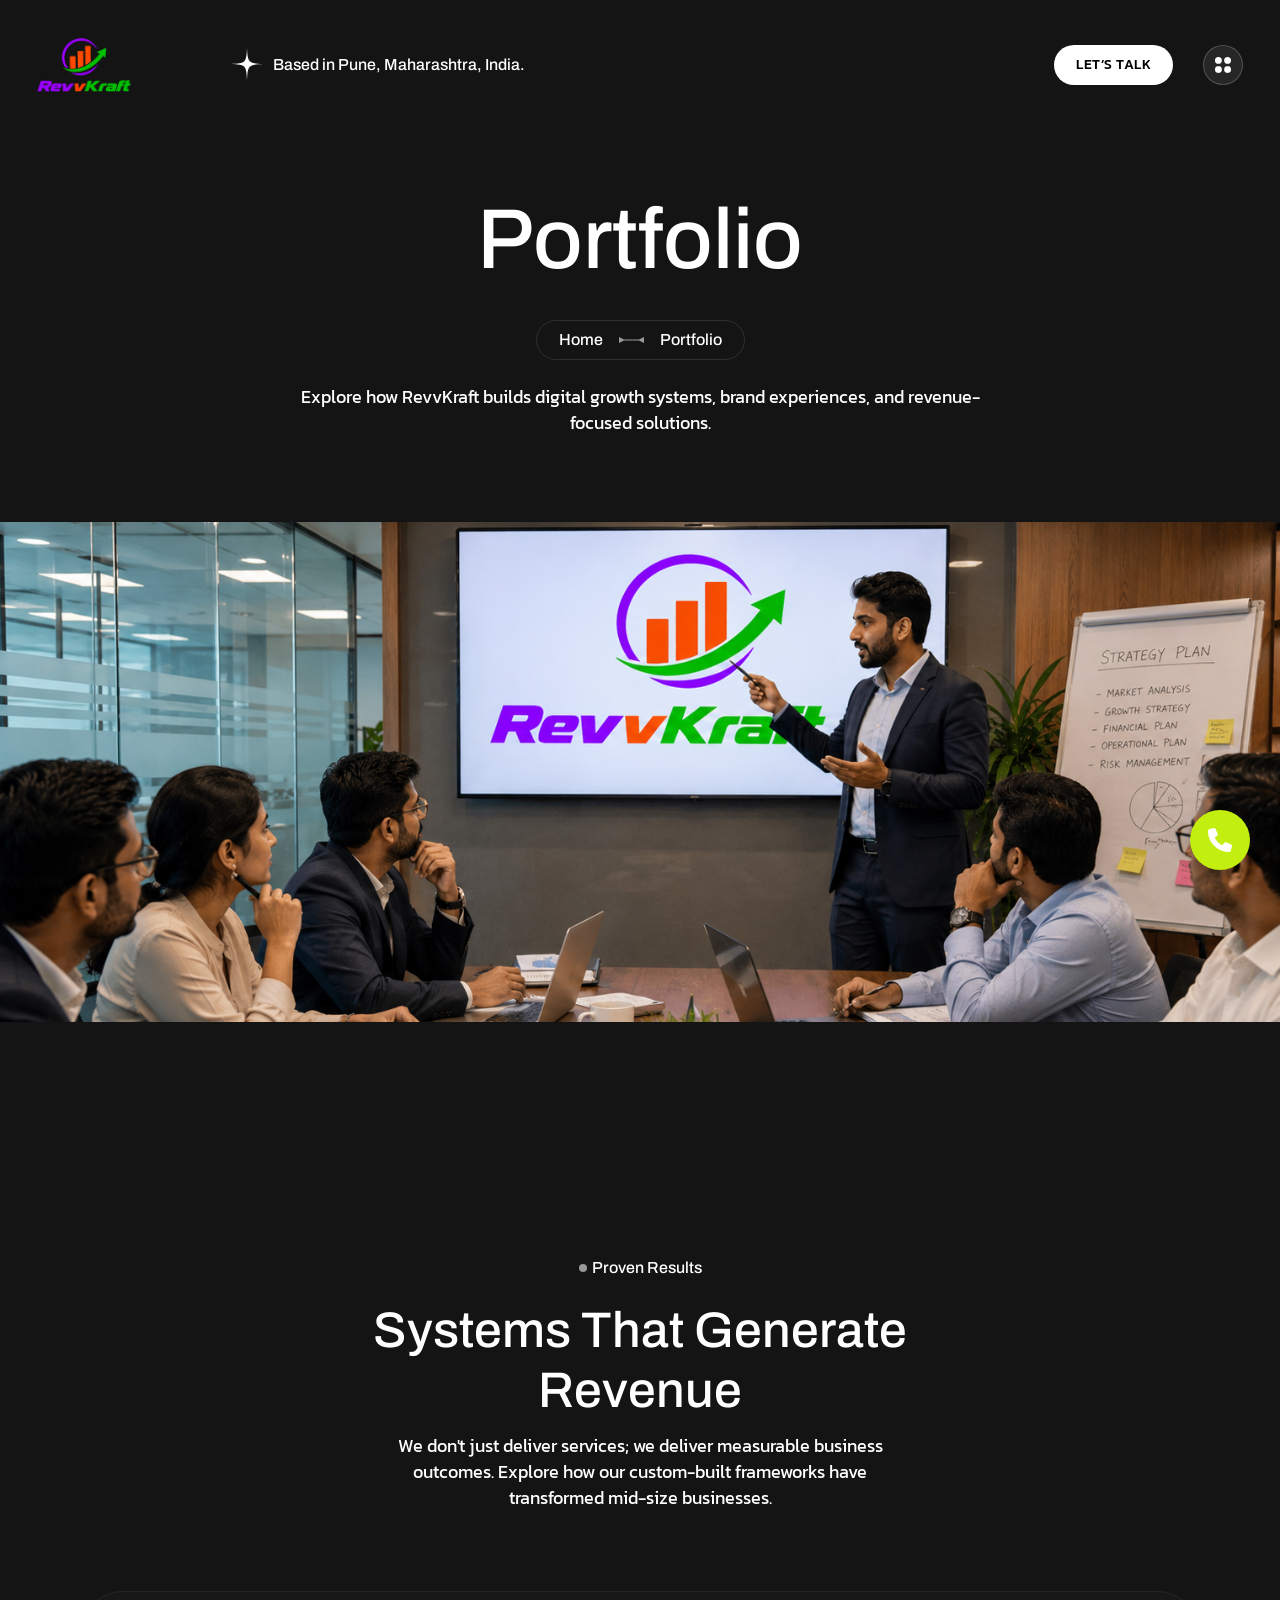
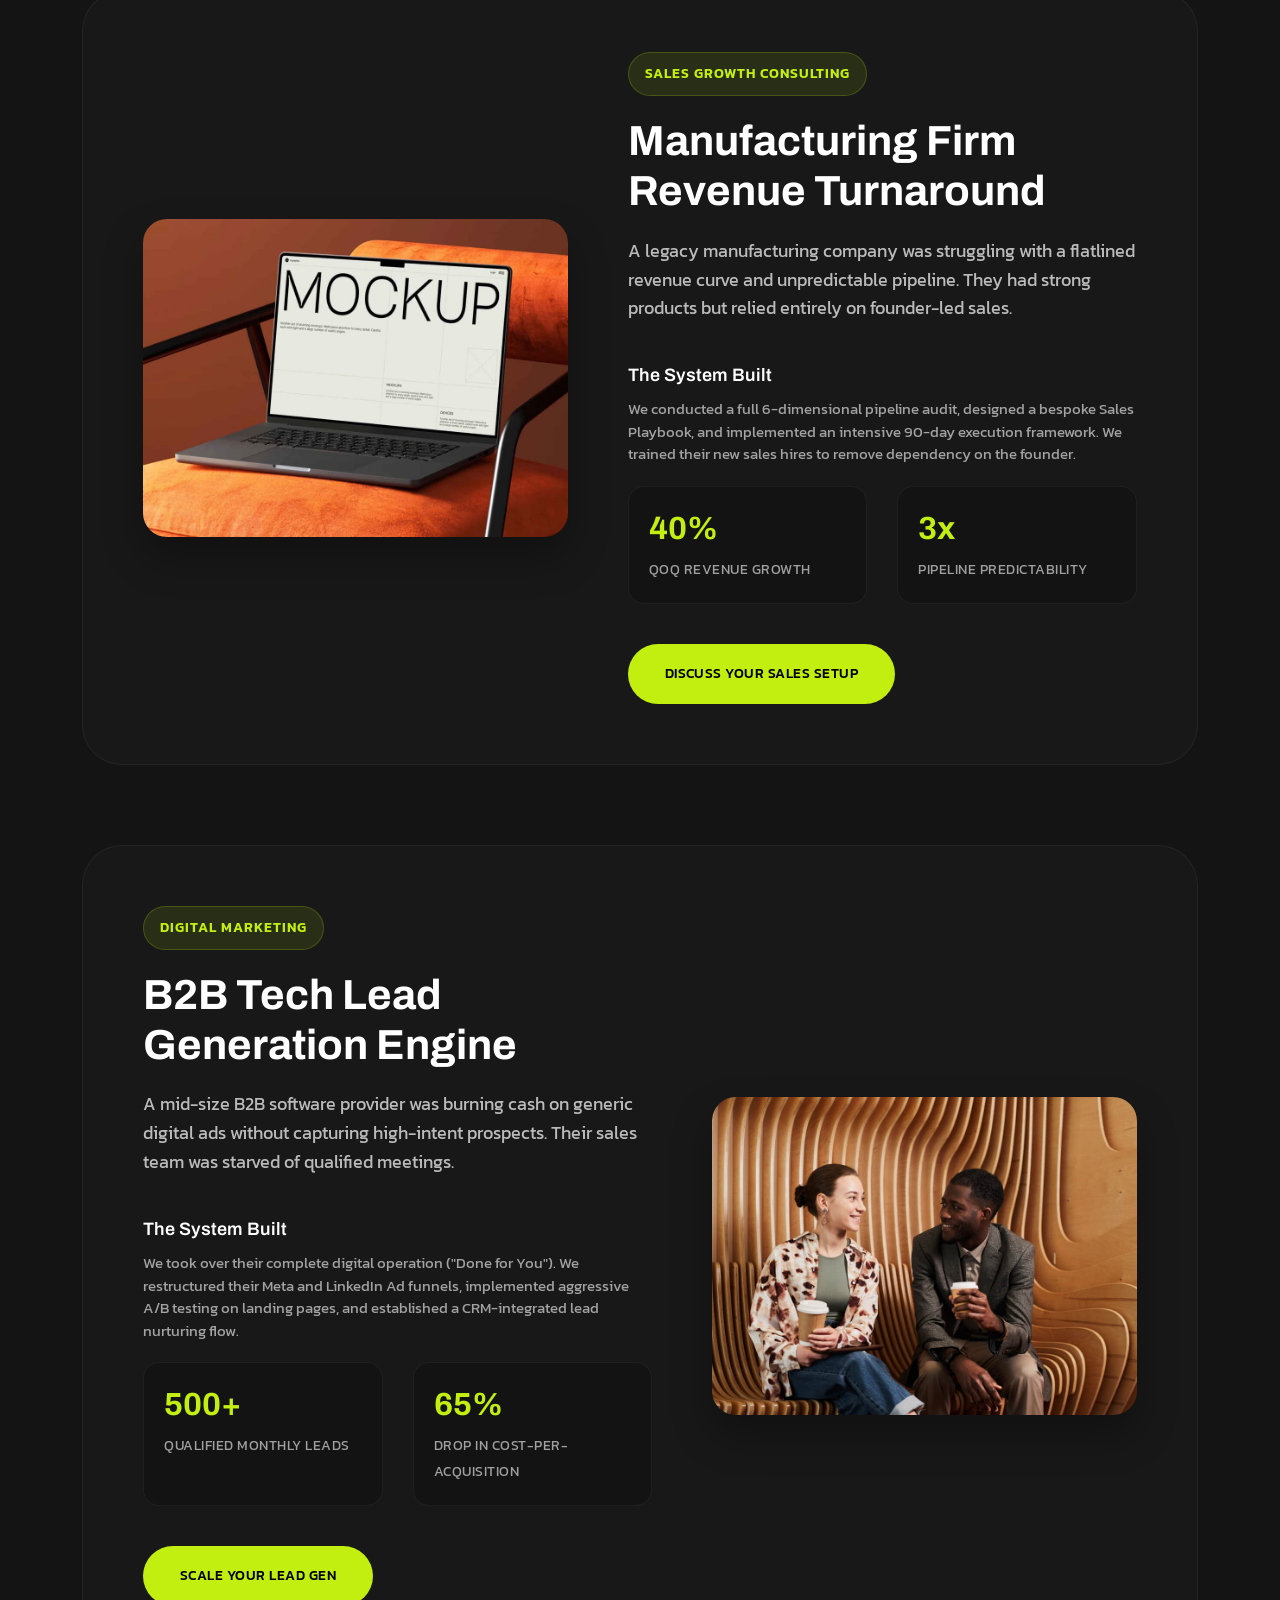
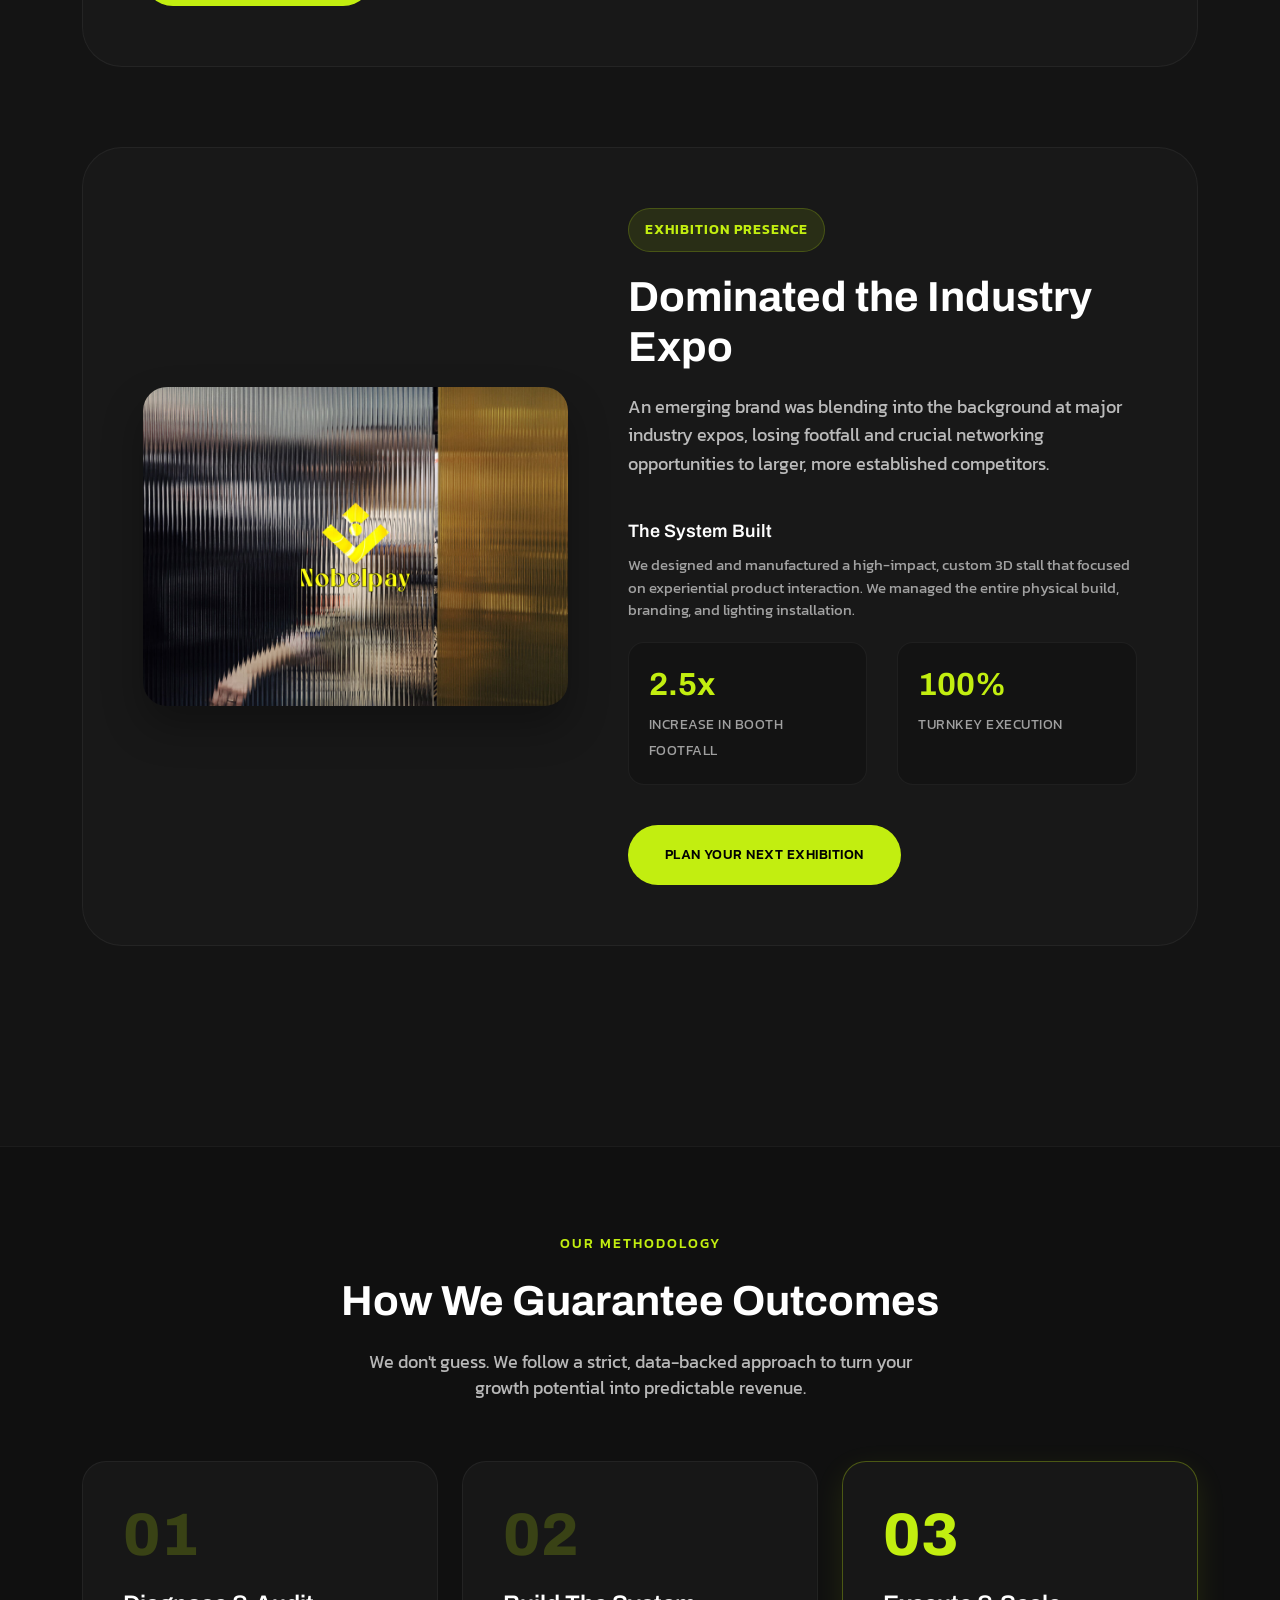
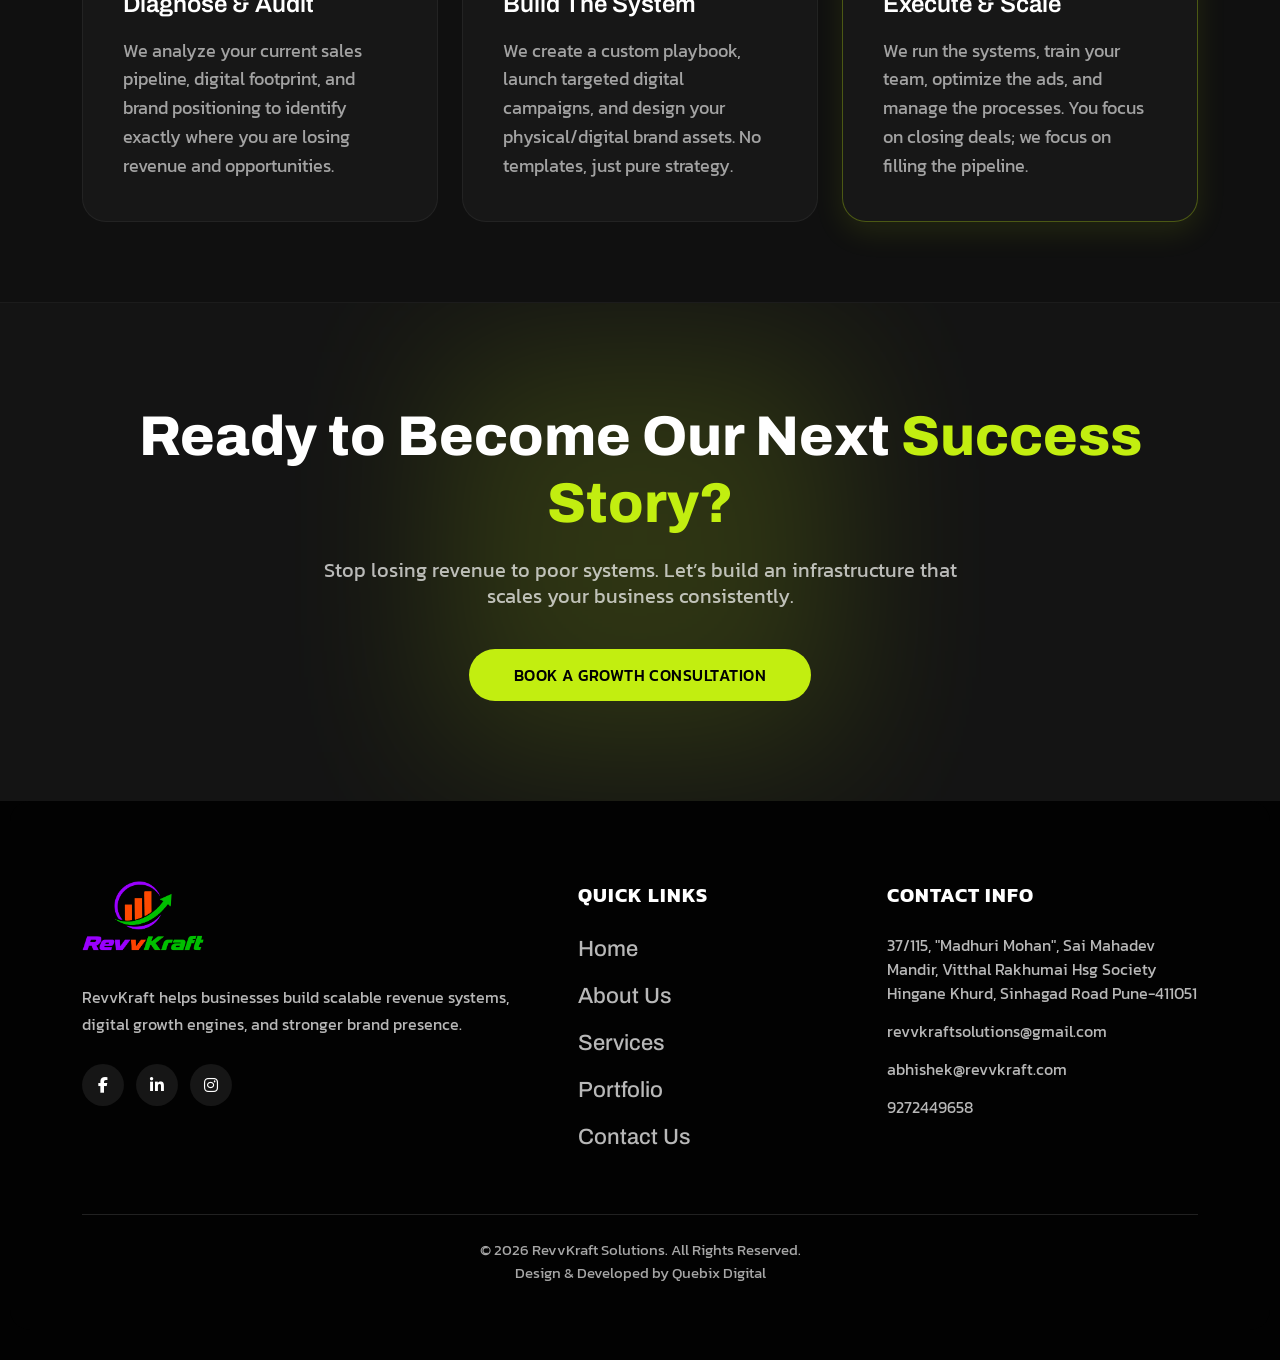
<file: portfolio.html>
<!doctype html>
<html lang="en">

<head>
    <!-- Required meta tags -->
    <meta charset="utf-8">
    <meta name="viewport" content="width=device-width, initial-scale=1">
    <meta name="author" content="Durgesh Sonar">

    <!-- Bootstrap CSS -->
    <link href="assets/vendor/bootstrap/bootstrap.min.css" rel="stylesheet">
    <link href="assets/vendor/plugins/jquery-ui.css" rel="stylesheet">
    <!-- Bootstrap Icon CSS -->
    <link href="assets/vendor/plugins/bootstrap-icons.css" rel="stylesheet">
    <!-- CSS -->
    <link href="assets/vendor/plugins/animate.min.css" rel="stylesheet">
    <!-- FancyBox CSS -->
    <link href="assets/vendor/plugins/jquery.fancybox.min.css" rel="stylesheet">
    <!-- Swiper slider CSS -->
    <link rel="stylesheet" href="assets/vendor/swiper/swiper-bundle.min.css">
    <!-- Slick slider CSS -->
    <link rel="stylesheet" href="assets/vendor/plugins/slick.css">
    <link rel="stylesheet" href="assets/vendor/plugins/slick-theme.css">
    <!-- BoxIcon  CSS -->
    <link href="assets/vendor/plugins/boxicons.min.css" rel="stylesheet">
    <!-- Font Awesome CSS -->
    <link rel="stylesheet" href="https://cdnjs.cloudflare.com/ajax/libs/font-awesome/6.4.0/css/all.min.css">
    <!--  Style CSS  -->
    <link rel="stylesheet" href="assets/css/root-colors.css">
    <link rel="stylesheet" href="assets/css/style.css">
    <link rel="stylesheet" href="assets/css/mobile-responsive.css">
    <style>
        .portfolio-page-section .portfolio-content h3 {
            margin-bottom: 10px;
        }

        .portfolio-page-section .portfolio-content ul {
            margin-bottom: 20px;
            display: flex;
            flex-direction: column;
            gap: 10px;
        }

        .portfolio-page-section .portfolio-content ul li:first-child {
            display: inline-flex;
            color: var(--dark-text-color);
            font-family: var(--font-spaceGrotesk);
            font-weight: 400;
            font-size: 14px;
            line-height: 1;
            padding: 8px 16px;
            border-radius: 100px;
            border: 1px solid rgba(255, 255, 255, 0.15);
            background-color: #1E1E1E;
            width: fit-content;
        }

        .portfolio-page-section .portfolio-content ul li:last-child {
            color: rgba(255, 255, 255, 0.7);
            font-size: 15px;
            margin-top: 5px;
            display: block;
        }

        .portfolio-page-section .primary-btn1.small-btn {
            padding: 10px 20px;
            font-size: 14px;
        }

        .portfolio-page-section .primary-btn1.small-btn span {
            padding: 0;
        }
    </style>
    <!-- Title -->
    <title>RevvKraft Solutions - Portfolio</title>
    <link rel="icon" href="assets/revvkraft-favicon.png" type="image/png">

    <style>
        .premium-portfolio-section {
            padding: 80px 0 120px;
        }

        .case-study-card {
            background: rgba(255, 255, 255, 0.02);
            border: 1px solid rgba(255, 255, 255, 0.05);
            border-radius: 40px;
            padding: 60px;
            margin-bottom: 80px;
            display: flex;
            align-items: center;
            gap: 60px;
            transition: all 0.5s cubic-bezier(0.25, 0.46, 0.45, 0.94);
            position: relative;
            overflow: hidden;
        }

        .case-study-card::before {
            content: '';
            position: absolute;
            top: 0;
            left: 0;
            width: 100%;
            height: 100%;
            background: radial-gradient(circle at top left, rgba(var(--primary-color1-opc), 0.1), transparent 50%);
            opacity: 0;
            transition: opacity 0.5s ease;
            z-index: 0;
        }

        .case-study-card:hover {
            transform: translateY(-10px);
            border-color: rgba(var(--primary-color1-opc), 0.3);
            box-shadow: 0 30px 60px -15px rgba(0, 0, 0, 0.4);
        }

        .case-study-card:hover::before {
            opacity: 1;
        }

        .case-study-card.reverse {
            flex-direction: row-reverse;
        }

        .cs-image-wrapper {
            flex: 1;
            border-radius: 24px;
            overflow: hidden;
            position: relative;
            z-index: 1;
            box-shadow: 0 20px 40px rgba(0, 0, 0, 0.3);
        }

        .cs-image-wrapper img {
            width: 100%;
            height: auto;
            aspect-ratio: 4/3;
            object-fit: cover;
            transition: transform 1.2s ease;
        }

        .case-study-card:hover .cs-image-wrapper img {
            transform: scale(1.05);
        }

        .cs-content {
            flex: 1.2;
            z-index: 1;
        }

        .cs-badge {
            display: inline-block;
            padding: 6px 16px;
            border-radius: 100px;
            background: rgba(var(--primary-color1-opc), 0.1);
            color: var(--primary-color1);
            font-size: 14px;
            font-weight: 600;
            letter-spacing: 1px;
            text-transform: uppercase;
            margin-bottom: 20px;
            border: 1px solid rgba(var(--primary-color1-opc), 0.2);
        }

        .cs-title {
            font-size: 42px;
            font-weight: 700;
            margin-bottom: 20px;
            color: #fff;
            line-height: 1.2;
        }

        .cs-description {
            font-size: 18px;
            color: rgba(255, 255, 255, 0.7);
            margin-bottom: 40px;
            line-height: 1.6;
        }

        .cs-grid {
            display: grid;
            grid-template-columns: 1fr 1fr;
            gap: 30px;
            margin-bottom: 40px;
        }

        .cs-metric {
            background: rgba(0, 0, 0, 0.2);
            padding: 20px;
            border-radius: 16px;
            border: 1px solid rgba(255, 255, 255, 0.05);
        }

        .cs-metric h4 {
            color: var(--primary-color1);
            font-size: 32px;
            margin-bottom: 5px;
            font-weight: 700;
        }

        .cs-metric p {
            font-size: 14px;
            color: rgba(255, 255, 255, 0.6);
            margin: 0;
            text-transform: uppercase;
            letter-spacing: 0.5px;
        }

        .cs-details h4 {
            font-size: 18px;
            color: #fff;
            margin-bottom: 10px;
        }

        .cs-details p {
            font-size: 15px;
            color: rgba(255, 255, 255, 0.6);
            margin-bottom: 20px;
            line-height: 1.5;
        }

        @media (max-width: 991px) {

            .case-study-card,
            .case-study-card.reverse {
                flex-direction: column;
                padding: 40px;
                gap: 40px;
            }

            .cs-title {
                font-size: 32px;
            }
        }

        @media (max-width: 576px) {
            .case-study-card {
                padding: 25px;
            }

            .cs-grid {
                grid-template-columns: 1fr;
            }
        }
    </style>
</head>

<body class="tt-magic-cursor dark">

    <div id="magic-cursor">
        <div id="ball"></div>
    </div>

    <!-- Back To Top -->
    <div class="progress-wrap">
        <svg class="progress-circle svg-content" width="100%" height="100%" viewBox="-1 -1 102 102">
            <path d="M50,1 a49,49 0 0,1 0,98 a49,49 0 0,1 0,-98" />
        </svg>
        <svg class="arrow" width="22" height="25" viewBox="0 0 24 23" xmlns="http://www.w3.org/2000/svg">
            <path
                d="M0.556131 11.4439L11.8139 0.186067L13.9214 2.29352L13.9422 20.6852L9.70638 20.7061L9.76793 8.22168L3.6064 14.4941L0.556131 11.4439Z" />
            <path d="M23.1276 11.4999L16.0288 4.40105L15.9991 10.4203L20.1031 14.5243L23.1276 11.4999Z" />
        </svg>
    </div>

    <!-- Sidebar Menu -->
    <div class="right-sidebar-overlay"></div>
    <div class="right-sidebar" aria-hidden="true">
        <button class="right-sidebar-close" type="button" aria-label="Close sidebar">
            <svg width="16" height="16" viewBox="0 0 16 16" xmlns="http://www.w3.org/2000/svg">
                <path fill-rule="evenodd" clip-rule="evenodd"
                    d="M14.6694 3.0106C14.8839 2.78848 15.0026 2.49099 15 2.18219C14.9973 1.8734 14.8734 1.57801 14.6551 1.35966C14.4367 1.1413 14.1413 1.01744 13.8325 1.01475C13.5237 1.01207 13.2262 1.13078 13.0041 1.34531L8.00706 6.34236L3.01119 1.34531C2.90184 1.23589 2.77202 1.14907 2.62912 1.08983C2.48623 1.03058 2.33306 1.00005 2.17837 1C2.02368 0.999945 1.87049 1.03036 1.72756 1.08951C1.58462 1.14865 1.45473 1.23538 1.34531 1.34472C1.23589 1.45407 1.14907 1.58389 1.08983 1.72679C1.03058 1.86968 1.00005 2.02285 1 2.17754C0.999945 2.33223 1.03036 2.48542 1.08951 2.62835C1.14865 2.77129 1.23538 2.90118 1.34472 3.0106L6.34177 8.00765L1.34472 13.0047C1.12389 13.2257 0.99989 13.5253 1 13.8378C1.00011 14.1502 1.12432 14.4497 1.34531 14.6706C1.5663 14.8914 1.86596 15.0154 2.17837 15.0153C2.49078 15.0152 2.79036 14.891 3.01119 14.67L8.00706 9.67294L13.0041 14.67C13.2262 14.8845 13.5237 15.0032 13.8325 15.0005C14.1413 14.9979 14.4367 14.874 14.6551 14.6556C14.8734 14.4373 14.9973 14.1419 15 13.8331C15.0026 13.5243 14.8839 13.2268 14.6694 13.0047L9.67235 8.00765L14.6694 3.0106Z" />
            </svg>
        </button>
        <div class="right-sidebar-content">
            <div class="main-menu">
                <ul class="menu-list">
                    <li><a href="index.html">Home</a></li>
                    <li><a href="about.html">About Us</a></li>
                    <li><a href="service.html">Our Solutions</a></li>
                    <li><a href="portfolio.html">Portfolio</a></li>
                    <li><a href="contact.html">Contact Us</a></li>
                </ul>
            </div>
            <div class="contact-area">
                <h5>Contact Info</h5>
                <ul class="contact-list">
                    <li class="single-contact">
                        <div class="icon">
                            <svg width="14" height="14" viewBox="0 0 14 14" xmlns="http://www.w3.org/2000/svg">
                                <g>
                                    <path
                                        d="M9.07059 7.78198L7.89814 8.9584C7.42269 9.43552 6.58613 9.4458 6.1004 8.9584L4.9279 7.78198L0.716797 12.0068C0.873548 12.0792 1.04638 12.1225 1.23011 12.1225H12.7684C12.9522 12.1225 13.1249 12.0793 13.2816 12.0068L9.07059 7.78198Z" />
                                    <path
                                        d="M12.7687 2.27942H1.23039C1.04665 2.27942 0.873822 2.32267 0.717125 2.39516L5.21698 6.90995C5.21729 6.91025 5.21764 6.9103 5.21794 6.9106C5.21813 6.9108 5.21825 6.91105 5.2183 6.91131L6.68145 8.3793C6.83686 8.53471 7.16228 8.53471 7.3177 8.3793L8.78055 6.91156C8.78055 6.91156 8.7809 6.9109 8.7812 6.9106C8.7812 6.9106 8.78186 6.91025 8.78216 6.90995L13.2819 2.39513C13.1252 2.32262 12.9524 2.27942 12.7687 2.27942ZM0.130859 2.96876C0.0497624 3.13276 0 3.3148 0 3.50981V10.8921C0 11.0871 0.0497077 11.2692 0.130831 11.4332L4.34923 7.20111L0.130859 2.96876ZM13.8682 2.96871L9.64988 7.20111L13.8682 11.4332C13.9493 11.2692 13.9991 11.0872 13.9991 10.8921V3.50981C13.9991 3.31475 13.9493 3.13271 13.8682 2.96871Z" />
                                </g>
                            </svg>
                        </div>
                        <a href="mailto:revvkraftsolutions@gmail.com">revvkraftsolutions@gmail.com</a>
                    </li>
                    <li class="single-contact">
                        <div class="icon">
                            <svg width="14" height="14" viewBox="0 0 14 14" xmlns="http://www.w3.org/2000/svg">
                                <g>
                                    <path
                                        d="M9.07059 7.78198L7.89814 8.9584C7.42269 9.43552 6.58613 9.4458 6.1004 8.9584L4.9279 7.78198L0.716797 12.0068C0.873548 12.0792 1.04638 12.1225 1.23011 12.1225H12.7684C12.9522 12.1225 13.1249 12.0793 13.2816 12.0068L9.07059 7.78198Z" />
                                    <path
                                        d="M12.7687 2.27942H1.23039C1.04665 2.27942 0.873822 2.32267 0.717125 2.39516L5.21698 6.90995C5.21729 6.91025 5.21764 6.9103 5.21794 6.9106C5.21813 6.9108 5.21825 6.91105 5.2183 6.91131L6.68145 8.3793C6.83686 8.53471 7.16228 8.53471 7.3177 8.3793L8.78055 6.91156C8.78055 6.91156 8.7809 6.9109 8.7812 6.9106C8.7812 6.9106 8.78186 6.91025 8.78216 6.90995L13.2819 2.39513C13.1252 2.32262 12.9524 2.27942 12.7687 2.27942ZM0.130859 2.96876C0.0497624 3.13276 0 3.3148 0 3.50981V10.8921C0 11.0871 0.0497077 11.2692 0.130831 11.4332L4.34923 7.20111L0.130859 2.96876ZM13.8682 2.96871L9.64988 7.20111L13.8682 11.4332C13.9493 11.2692 13.9991 11.0872 13.9991 10.8921V3.50981C13.9991 3.31475 13.9493 3.13271 13.8682 2.96871Z" />
                                </g>
                            </svg>
                        </div>
                        <a href="mailto:abhishek@revvkraft.com">abhishek@revvkraft.com</a>
                    </li>
                    <li class="single-contact">
                        <div class="icon">
                            <svg width="14" height="14" viewBox="0 0 14 14" xmlns="http://www.w3.org/2000/svg">
                                <g>
                                    <path
                                        d="M12.8766 9.18937C12.0195 9.18937 11.1779 9.05531 10.3804 8.79176C9.98956 8.65846 9.50915 8.78075 9.27064 9.02571L7.69648 10.214C5.87091 9.23954 4.74639 8.11538 3.7852 6.30352L4.93856 4.77038C5.23821 4.47113 5.34569 4.03399 5.21692 3.62384C4.95223 2.82212 4.81777 1.98092 4.81777 1.12342C4.81781 0.503962 4.31385 0 3.69442 0H1.12339C0.503962 0 0 0.503962 0 1.12339C0 8.22363 5.77637 14 12.8766 14C13.496 14 14 13.496 14 12.8766V10.3127C14 9.69333 13.496 9.18937 12.8766 9.18937Z" />
                                </g>
                            </svg>
                        </div>
                        <a href="tel:9272449658">9272449658</a>
                    </li>
                </ul>
            </div>
        </div>
    </div>

    <div id="smooth-wrapper">
        <div id="smooth-content">

            <!-- header Section Start-->
            <header class="header-area style-1">
                <div class="container-fluid d-flex flex-nowrap align-items-center justify-content-between">
                    <div class="logo-and-location-area">
                        <div class="company-logo">
                            <a href="index.html"><img src="assets/revvkraft-logo.png" alt="RevvKraft Logo"
                                    loading="lazy"></a>
                        </div>
                        <div class="location d-lg-flex d-none">
                            <svg width="32" height="32" viewBox="0 0 32 32" xmlns="http://www.w3.org/2000/svg">
                                <g>
                                    <path
                                        d="M16 0C15.2867 14.7 14.7 15.2867 0 16C14.7 16.7133 15.2867 17.3 16 32C16.7133 17.3 17.3 16.7133 32 16C17.3 15.2867 16.7133 14.7 16 0Z" />
                                </g>
                            </svg>
                            <span>Based in Pune, Maharashtra, India.</span>
                        </div>
                    </div>
                    <div class="nav-right">
                        <a href="contact.html" class="primary-btn1 white-bg">
                            <span>
                                Let’s Talk
                            </span>
                            <span>
                                Let’s Talk
                            </span>
                        </a>
                        <div class="right-sidebar-button" role="button" tabindex="0" aria-label="Open sidebar menu">
                            <svg width="16" height="16" viewBox="0 0 16 16" xmlns="http://www.w3.org/2000/svg">
                                <g>
                                    <path
                                        d="M4.6142 0.138593C3.82636 -0.0461926 3.00645 -0.0461926 2.21861 0.138593C1.71263 0.257272 1.24984 0.514861 0.882348 0.882352C0.514858 1.24984 0.257268 1.71264 0.138589 2.21862C-0.0461965 3.00645 -0.0461965 3.82636 0.138589 4.6142C0.257268 5.12018 0.514858 5.58297 0.882348 5.95046C1.24984 6.31796 1.71263 6.57554 2.21861 6.69422C3.00645 6.87904 3.82636 6.87904 4.6142 6.69422C5.12017 6.57554 5.58297 6.31796 5.95046 5.95046C6.31795 5.58297 6.57554 5.12018 6.69422 4.6142C6.87904 3.82637 6.87904 3.00645 6.69422 2.21862C6.57554 1.71264 6.31795 1.24984 5.95046 0.882352C5.58297 0.514861 5.12017 0.257272 4.6142 0.138593ZM4.6142 9.30581C3.82636 9.12099 3.00645 9.12099 2.21861 9.30581C1.71263 9.42449 1.24984 9.68208 0.882348 10.0496C0.514858 10.4171 0.257268 10.8799 0.138589 11.3858C-0.0461965 12.1737 -0.0461965 12.9936 0.138589 13.7814C0.257268 14.2874 0.514858 14.7502 0.882348 15.1177C1.24984 15.4852 1.71263 15.7428 2.21861 15.8614C3.00645 16.0462 3.82635 16.0462 4.6142 15.8614C5.12017 15.7428 5.58297 15.4852 5.95046 15.1177C6.31795 14.7502 6.57554 14.2874 6.69422 13.7814C6.87904 12.9936 6.87904 12.1737 6.69422 11.3858C6.57554 10.8799 6.31795 10.4171 5.95046 10.0496C5.58297 9.68208 5.12017 9.42449 4.6142 9.30581ZM13.7814 0.138593C12.9936 -0.0461926 12.1737 -0.0461926 11.3858 0.138593C10.8798 0.257272 10.4171 0.514861 10.0496 0.882352C9.68207 1.24984 9.42448 1.71264 9.3058 2.21862C9.12099 3.00645 9.12099 3.82637 9.3058 4.6142C9.42448 5.12018 9.68207 5.58297 10.0496 5.95046C10.4171 6.31796 10.8798 6.57554 11.3858 6.69422C12.1737 6.87904 12.9936 6.87904 13.7814 6.69422C14.2874 6.57554 14.7502 6.31796 15.1177 5.95046C15.4852 5.58297 15.7428 5.12018 15.8614 4.6142C16.0462 3.82636 16.0462 3.00646 15.8614 2.21862C15.7428 1.71264 15.4852 1.24984 15.1177 0.882352C14.7502 0.514861 14.2874 0.257272 13.7814 0.138593ZM13.7814 9.30581C12.9936 9.12099 12.1737 9.12099 11.3858 9.30581C10.8798 9.42449 10.4171 9.68208 10.0496 10.0496C9.68207 10.4171 9.42448 10.8799 9.3058 11.3858C9.12099 12.1737 9.12099 12.9936 9.3058 13.7814C9.42448 14.2874 9.68207 14.7502 10.0496 15.1177C10.4171 15.4852 10.8798 15.7428 11.3858 15.8614C12.1737 16.0462 12.9936 16.0462 13.7814 15.8614C14.2874 15.7428 14.7502 15.4852 15.1177 15.1177C15.4852 14.7502 15.7428 14.2874 15.8614 13.7814C16.0462 12.9936 16.0462 12.1737 15.8614 11.3858C15.7428 10.8799 15.4852 10.4171 15.1177 10.0496C14.7502 9.68208 14.2874 9.42449 13.7814 9.30581Z" />
                                </g>
                            </svg>
                        </div>
                    </div>
                </div>
            </header>
            <!-- header Section End-->

            <main>
                <!-- Breadcrumb Section Start -->
                <div class="breadcrumb-section mb-150">
                    <div class="container mb-70">
                        <div class="row justify-content-center">
                            <div class="col-xl-8 col-lg-10">
                                <div class="breadcrumb-content">
                                    <h1>Portfolio</h1>
                                    <ul class="breadcrumb-list">
                                        <li><a href="index.html">Home</a></li>
                                        <li>
                                            <svg width="25" height="6" viewBox="0 0 25 6"
                                                xmlns="http://www.w3.org/2000/svg">
                                                <path
                                                    d="M5 2.5L0 0.113249V5.88675L5 3.5V2.5ZM20 3.5L25 5.88675V0.113249L20 2.5V3.5ZM4.5 3.5H20.5V2.5H4.5V3.5Z">
                                                </path>
                                            </svg> Portfolio
                                        </li>
                                    </ul>
                                    <p class="mt-4 text-center">Explore how RevvKraft builds digital growth systems,
                                        brand experiences, and revenue-focused solutions.</p>
                                </div>
                            </div>
                        </div>
                    </div>
                    <div class="breadcrumb-image-section">
                        <div class="breadcrumb-img">
                            <img src="assets/discussion.png" alt="Portfolio Banner" data-lag="0" data-speed=".8"
                                loading="lazy">
                        </div>
                    </div>
                </div>
                <!-- Breadcrumb Section End -->


                <!-- Premium Portfolio Section Start -->
                <div class="premium-portfolio-section">
                    <div class="container">
                        <div class="row justify-content-center mb-80">
                            <div class="col-lg-8">
                                <div class="section-title text-center">
                                    <span class="fade_anim" data-delay=".1">Proven Results</span>
                                    <h2 class="fade_anim" data-delay=".2">Systems That Generate Revenue</h2>
                                    <p class="fade_anim" data-delay=".3">We don't just deliver services; we deliver
                                        measurable business outcomes. Explore how our custom-built frameworks have
                                        transformed mid-size businesses.</p>
                                </div>
                            </div>
                        </div>

                        <!-- Case Study 1 -->
                        <div class="case-study-card fade_anim" data-delay=".2">
                            <div class="cs-image-wrapper">
                                <img src="assets/images/projects/portfolio-img1.jpg" alt="Sales System Overhaul"
                                    loading="lazy">
                            </div>
                            <div class="cs-content">
                                <div class="cs-badge">Sales Growth Consulting</div>
                                <h3 class="cs-title">Manufacturing Firm Revenue Turnaround</h3>
                                <p class="cs-description">A legacy manufacturing company was struggling with a flatlined
                                    revenue curve and unpredictable pipeline. They had strong products but relied
                                    entirely on founder-led sales.</p>

                                <div class="cs-details">
                                    <h4>The System Built</h4>
                                    <p>We conducted a full 6-dimensional pipeline audit, designed a bespoke Sales
                                        Playbook, and implemented an intensive 90-day execution framework. We trained
                                        their new sales hires to remove dependency on the founder.</p>
                                </div>

                                <div class="cs-grid">
                                    <div class="cs-metric">
                                        <h4>40%</h4>
                                        <p>QoQ Revenue Growth</p>
                                    </div>
                                    <div class="cs-metric">
                                        <h4>3x</h4>
                                        <p>Pipeline Predictability</p>
                                    </div>
                                </div>
                                <a href="contact.html" class="primary-btn1">
                                    <span>Discuss Your Sales Setup</span>
                                    <span>Discuss Your Sales Setup</span>
                                </a>
                            </div>
                        </div>

                        <!-- Case Study 2 -->
                        <div class="case-study-card reverse fade_anim" data-delay=".2">
                            <div class="cs-image-wrapper">
                                <img src="assets/images/projects/portfolio-img2.jpg" alt="Digital Marketing Scaling"
                                    loading="lazy">
                            </div>
                            <div class="cs-content">
                                <div class="cs-badge">Digital Marketing</div>
                                <h3 class="cs-title">B2B Tech Lead Generation Engine</h3>
                                <p class="cs-description">A mid-size B2B software provider was burning cash on generic
                                    digital ads without capturing high-intent prospects. Their sales team was starved of
                                    qualified meetings.</p>

                                <div class="cs-details">
                                    <h4>The System Built</h4>
                                    <p>We took over their complete digital operation ("Done for You"). We restructured
                                        their Meta and LinkedIn Ad funnels, implemented aggressive A/B testing on
                                        landing pages, and established a CRM-integrated lead nurturing flow.</p>
                                </div>

                                <div class="cs-grid">
                                    <div class="cs-metric">
                                        <h4>500+</h4>
                                        <p>Qualified Monthly Leads</p>
                                    </div>
                                    <div class="cs-metric">
                                        <h4>65%</h4>
                                        <p>Drop in Cost-Per-Acquisition</p>
                                    </div>
                                </div>
                                <a href="contact.html" class="primary-btn1">
                                    <span>Scale Your Lead Gen</span>
                                    <span>Scale Your Lead Gen</span>
                                </a>
                            </div>
                        </div>

                        <!-- Case Study 3 -->
                        <div class="case-study-card fade_anim" data-delay=".2">
                            <div class="cs-image-wrapper">
                                <img src="assets/images/projects/portfolio-img4.jpg" alt="Exhibition Stall Design"
                                    loading="lazy">
                            </div>
                            <div class="cs-content">
                                <div class="cs-badge">Exhibition Presence</div>
                                <h3 class="cs-title">Dominated the Industry Expo</h3>
                                <p class="cs-description">An emerging brand was blending into the background at major
                                    industry expos, losing footfall and crucial networking opportunities to larger, more
                                    established competitors.</p>

                                <div class="cs-details">
                                    <h4>The System Built</h4>
                                    <p>We designed and manufactured a high-impact, custom 3D stall that focused on
                                        experiential product interaction. We managed the entire physical build,
                                        branding, and lighting installation.</p>
                                </div>

                                <div class="cs-grid">
                                    <div class="cs-metric">
                                        <h4>2.5x</h4>
                                        <p>Increase in Booth Footfall</p>
                                    </div>
                                    <div class="cs-metric">
                                        <h4>100%</h4>
                                        <p>Turnkey Execution</p>
                                    </div>
                                </div>
                                <a href="contact.html" class="primary-btn1">
                                    <span>Plan Your Next Exhibition</span>
                                    <span>Plan Your Next Exhibition</span>
                                </a>
                            </div>
                        </div>

                    </div>
                </div>
                <!-- Premium Portfolio Section End -->

                <!-- Process Section Start -->
                <div class="portfolio-process-section"
                    style="padding: 80px 0; background: rgba(0,0,0,0.2); border-top: 1px solid rgba(255,255,255,0.05); border-bottom: 1px solid rgba(255,255,255,0.05);">
                    <div class="container">
                        <div class="row justify-content-center mb-60">
                            <div class="col-lg-8 text-center">
                                <span class="fade_anim" data-delay=".1"
                                    style="color: var(--primary-color1); text-transform: uppercase; letter-spacing: 2px; font-weight: 500; font-size: 14px; margin-bottom: 15px; display: inline-block;">Our
                                    Methodology</span>
                                <h2 class="fade_anim" data-delay=".2"
                                    style="font-size: 42px; font-weight: 700; color: #fff; margin-bottom: 20px;">How We
                                    Guarantee Outcomes</h2>
                                <p class="fade_anim" data-delay=".3"
                                    style="color: rgba(255,255,255,0.7); font-size: 18px; max-width: 600px; margin: 0 auto;">
                                    We don't guess. We follow a strict, data-backed approach to turn your growth
                                    potential into predictable revenue.</p>
                            </div>
                        </div>
                        <div class="row gy-4 justify-content-center">
                            <div class="col-lg-4 col-md-6 fade_anim" data-delay=".2">
                                <div
                                    style="background: rgba(255,255,255,0.03); border: 1px solid rgba(255,255,255,0.05); border-radius: 24px; padding: 40px; height: 100%; transition: transform 0.3s ease;">
                                    <h1
                                        style="font-size: 60px; color: rgba(var(--primary-color1-opc), 0.2); margin-bottom: 20px; font-weight: 800; font-family: var(--font-archivo);">
                                        01</h1>
                                    <h3 style="color: #fff; font-size: 24px; margin-bottom: 15px; font-weight: 600;">
                                        Diagnose & Audit</h3>
                                    <p style="color: rgba(255,255,255,0.6); line-height: 1.6; margin: 0;">We analyze
                                        your current sales pipeline, digital footprint, and brand positioning to
                                        identify exactly where you are losing revenue and opportunities.</p>
                                </div>
                            </div>
                            <div class="col-lg-4 col-md-6 fade_anim" data-delay=".3">
                                <div
                                    style="background: rgba(255,255,255,0.03); border: 1px solid rgba(255,255,255,0.05); border-radius: 24px; padding: 40px; height: 100%; transition: transform 0.3s ease;">
                                    <h1
                                        style="font-size: 60px; color: rgba(var(--primary-color1-opc), 0.2); margin-bottom: 20px; font-weight: 800; font-family: var(--font-archivo);">
                                        02</h1>
                                    <h3 style="color: #fff; font-size: 24px; margin-bottom: 15px; font-weight: 600;">
                                        Build The System</h3>
                                    <p style="color: rgba(255,255,255,0.6); line-height: 1.6; margin: 0;">We create a
                                        custom playbook, launch targeted digital campaigns, and design your
                                        physical/digital brand assets. No templates, just pure strategy.</p>
                                </div>
                            </div>
                            <div class="col-lg-4 col-md-6 fade_anim" data-delay=".4">
                                <div
                                    style="background: rgba(255,255,255,0.03); border: 1px solid rgba(var(--primary-color1-opc), 0.3); border-radius: 24px; padding: 40px; height: 100%; transition: transform 0.3s ease; box-shadow: 0 10px 30px rgba(var(--primary-color1-opc), 0.1);">
                                    <h1
                                        style="font-size: 60px; color: var(--primary-color1); margin-bottom: 20px; font-weight: 800; font-family: var(--font-archivo);">
                                        03</h1>
                                    <h3 style="color: #fff; font-size: 24px; margin-bottom: 15px; font-weight: 600;">
                                        Execute & Scale</h3>
                                    <p style="color: rgba(255,255,255,0.6); line-height: 1.6; margin: 0;">We run the
                                        systems, train your team, optimize the ads, and manage the processes. You focus
                                        on closing deals; we focus on filling the pipeline.</p>
                                </div>
                            </div>
                        </div>
                    </div>
                </div>
                <!-- Process Section End -->

                <!-- CTA Section Start -->
                <div class="portfolio-cta-section"
                    style="padding: 100px 0; text-align: center; position: relative; overflow: hidden;">
                    <div
                        style="position: absolute; top: 50%; left: 50%; transform: translate(-50%, -50%); width: 400px; height: 400px; background: var(--primary-color1); opacity: 0.15; filter: blur(80px); z-radius: 50%; z-index: -1;">
                    </div>
                    <div class="container">
                        <h2 class="fade_anim" data-delay=".1"
                            style="font-size: 56px; font-weight: 800; color: #fff; margin-bottom: 20px; line-height: 1.2;">
                            Ready to Become Our Next <span style="color: var(--primary-color1);">Success Story?</span>
                        </h2>
                        <p class="fade_anim" data-delay=".2"
                            style="font-size: 20px; color: rgba(255,255,255,0.7); max-width: 650px; margin: 0 auto 40px;">
                            Stop losing revenue to poor systems. Let’s build an infrastructure that scales your business
                            consistently.</p>
                        <a href="contact.html" class="primary-btn1 fade_anim" data-delay=".3"
                            style="padding: 18px 45px; border-radius: 100px; font-size: 16px;">
                            <span>Book a Growth Consultation</span>
                            <span>Book a Growth Consultation</span>
                        </a>
                    </div>
                </div>
                <!-- CTA Section End -->


            </main>

            <!-- home1 Footer Section Start-->
            <footer class="footer-section one">
                <div class="footer-wrapper">
                    <div class="container">
                        <div class="footer-main">

                            <div class="footer-widget footer-about">
                                <a href="index.html" class="company-logo">
                                    <img src="assets/revvkraft-logo.png" alt="RevvKraft Logo" loading="lazy">
                                </a>
                                <p>
                                    RevvKraft helps businesses build scalable revenue systems, digital growth engines,
                                    and stronger brand presence.
                                </p>
                                <ul class="social-list">
                                    <li><a href="https://www.facebook.com/share/1Cor5ogyum/?mibextid=wwXIfr"
                                            target="_blank" rel="noopener noreferrer" aria-label="Facebook"><i
                                                class="fa-brands fa-facebook-f"></i></a></li>
                                    <li><a href="https://www.linkedin.com/company/revvkraft-solutions/" target="_blank"
                                            rel="noopener noreferrer" aria-label="LinkedIn"><i
                                                class="fa-brands fa-linkedin-in"></i></a></li>
                                    <li><a href="https://www.instagram.com/revvkraft?igsh=MTQ1bXppM3doMXpqMA%3D%3D&utm_source=qr"
                                            target="_blank" rel="noopener noreferrer" aria-label="Instagram"><i
                                                class="fa-brands fa-instagram"></i></a></li>
                                </ul>
                            </div>

                            <div class="footer-widget">
                                <h3 class="widget-title">Quick Links</h3>
                                <ul class="footer-menu-list">
                                    <li><a href="index.html">Home</a></li>
                                    <li><a href="about.html">About Us</a></li>
                                    <li><a href="service.html">Services</a></li>
                                    <li><a href="portfolio.html">Portfolio</a></li>
                                    <li><a href="contact.html">Contact Us</a></li>
                                </ul>
                            </div>

                            <div class="footer-widget footer-contact">
                                <h3 class="widget-title">Contact Info</h3>
                                <ul class="contact-list">
                                    <li>37/115, "Madhuri Mohan", Sai Mahadev Mandir, Vitthal Rakhumai Hsg Society Hingane Khurd, Sinhagad Road Pune-411051</li>
                                    <li><a href="mailto:revvkraftsolutions@gmail.com">revvkraftsolutions@gmail.com</a></li>
                                    <li><a href="mailto:abhishek@revvkraft.com">abhishek@revvkraft.com</a></li>
                                    <li><a href="tel:9272449658">9272449658</a></li>
                                </ul>
                            </div>

                        </div>

                        <div class="footer-bottom">
                            <p>© 2026 RevvKraft Solutions. All Rights Reserved.</p>
                            <p>Design & Developed by Quebix Digital</p>
                        </div>
                    </div>
                </div>
            </footer>
            <!-- home1 Footer Section End-->
        </div>
    </div>

    <!--  Main jQuery  -->
    <script src="assets/vendor/plugins/jquery-3.7.1.min.js"></script>
    <script src="assets/vendor/plugins/jquery-ui.js"></script>

    <!-- Popper and Bootstrap JS -->
    <script src="assets/vendor/bootstrap/bootstrap.min.js"></script>
    <script src="assets/vendor/bootstrap/popper.min.js"></script>
    <!-- Swiper slider JS -->
    <script src="assets/vendor/swiper/swiper-bundle.min.js"></script>
    <script src="assets/vendor/plugins/slick.js"></script>
    <!-- Waypoints JS -->
    <script src="assets/vendor/plugins/waypoints.min.js"></script>
    <!-- Counterup JS -->
    <script src="assets/vendor/plugins/jquery.counterup.min.js"></script>
    <!-- Wow JS -->
    <script src="assets/vendor/plugins/wow.min.js"></script>
    <!-- Marquee  JS -->
    <script src="assets/vendor/plugins/jquery.marquee.min.js"></script>
    <!-- Gsap  JS -->
    <script src="assets/vendor/gsap/gsap.min.js"></script>
    <script src="assets/vendor/gsap/ScrollTrigger.min.js"></script>
    <script src="assets/vendor/gsap/ScrollSmoother.min.js"></script>
    <script src="assets/vendor/gsap/Draggable.min.js"></script>
    <script src="assets/vendor/gsap/SplitText.min.js"></script>
    <!-- FancyBox  JS -->
    <script src="assets/vendor/plugins/jquery.fancybox.min.js"></script>
    <!-- Custom JS -->
    <script src="assets/js/sidebar.js"></script>
    <script src="assets/js/custom.js"></script>


    <!-- Floating Call Button -->
    <style>
        .floating-call-btn {
            position: fixed;
            bottom: 30px;
            right: 30px;
            background-color: var(--primary-color1, #ff4a17);
            color: #fff;
            width: 60px;
            height: 60px;
            border-radius: 50%;
            display: flex;
            justify-content: center;
            align-items: center;
            font-size: 24px;
            box-shadow: 0 4px 15px rgba(0, 0, 0, 0.3);
            z-index: 9999;
            transition: all 0.3s ease;
            animation: pulse-ring 2s infinite;
        }

        .floating-call-btn i {
            color: #fff;
        }

        .floating-call-btn:hover {
            transform: translateY(-5px);
            color: #fff;
        }

        @keyframes pulse-ring {
            0% {
                box-shadow: 0 0 0 0 rgba(255, 74, 23, 0.7);
            }

            70% {
                box-shadow: 0 0 0 15px rgba(255, 74, 23, 0);
            }

            100% {
                box-shadow: 0 0 0 0 rgba(255, 74, 23, 0);
            }
        }
    </style>
    <a href="tel:9272449658" class="floating-call-btn" aria-label="Call Us">
        <i class="fa-solid fa-phone"></i>
    </a>

</body>

</html>
</file>
<file: assets/css/root-colors.css>
/* 
  RevvKraft Solutions - Master Color Palette
  Standardized Variable System
*/

:root {
  /* Core Brand Colors */
  --primary-color: #C2EE10;
  --primary-rgb: 194, 238, 16;
  
  --secondary-color: #0a0a0a;
  --secondary-rgb: 10, 10, 10;
  
  --accent-color: #C2EE10;
  --accent-rgb: 194, 238, 16;

  /* UI Colors (Standardized for the Dark Theme used in index.html) */
  --background-color: #141414;
  --background-rgb: 20, 20, 20;

  --title-color: #ffffff;
  --title-rgb: 255, 255, 255;

  --text-color: #999999;
  --text-rgb: 153, 153, 153;

  --border-color: #2F2F2F;
  --border-rgb: 47, 47, 47;

  --white: #ffffff;
  --white-rgb: 255, 255, 255;

  --black: #020202;
  --black-rgb: 2, 2, 2;

  --surface-color: #1E1E1E;
  --surface-rgb: 30, 30, 30;
}
</file>
